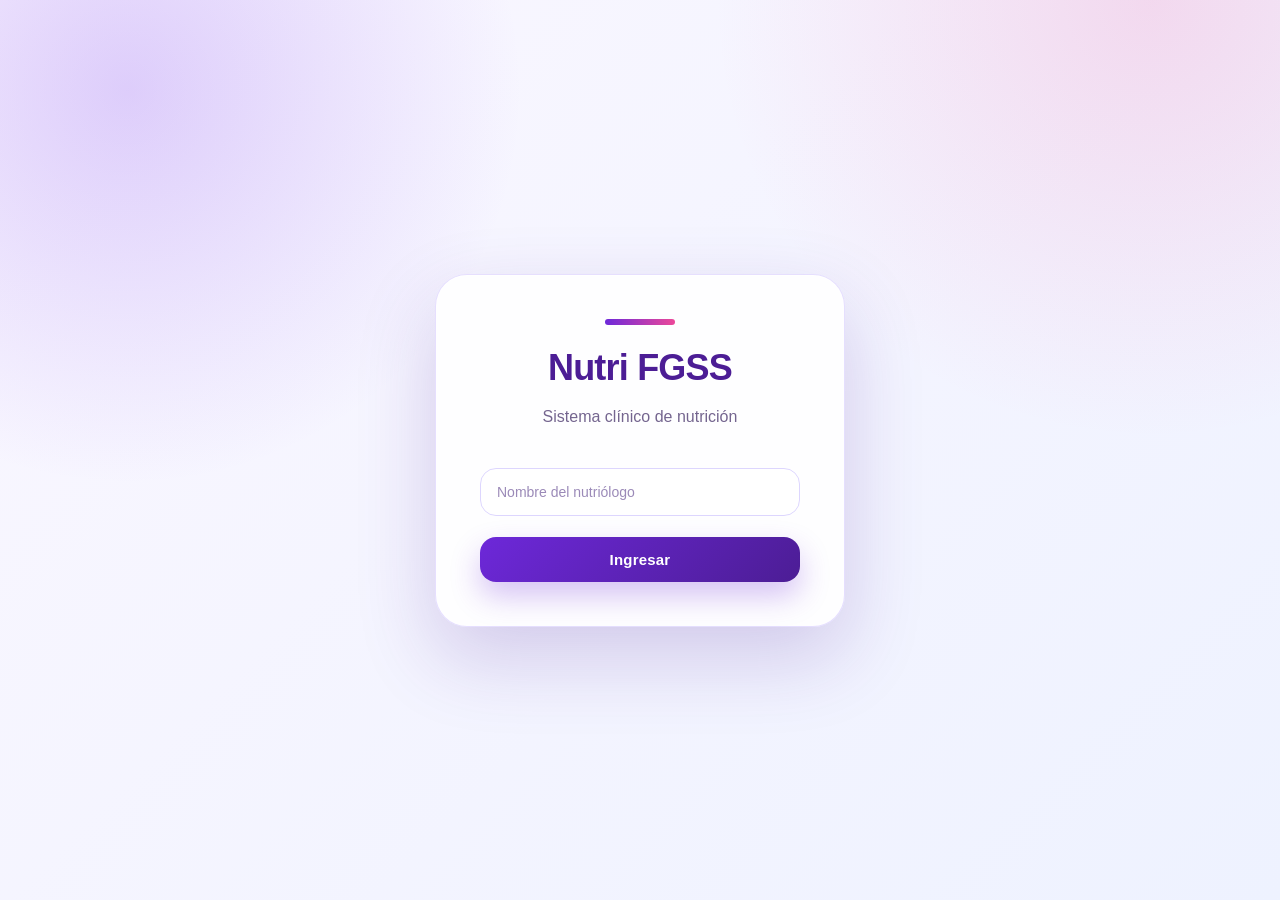
<file: index.html>
<!DOCTYPE html>
<html lang="es">
<head>
  <meta charset="UTF-8">
  <title>Nutri Fer- Login</title>
  <link rel="stylesheet" href="css/styles.css">
</head>
<body class="login-body">

  <div class="login-card">
    <h1>Nutri FGSS</h1>
    <p>Sistema clínico de nutrición</p>

    <input type="text" id="nombreNutriologo" placeholder="Nombre del nutriólogo">
    <button id="btnLogin">Ingresar</button>
  </div>

  <script type="module" src="js/auth.js"></script>
</body>
</html>
</file>
<file: css/styles.css>
:root {
  --primary: #6d28d9;
  --primary-dark: #4c1d95;
  --primary-light: #a78bfa;
  --secondary: #ec4899;
  --bg-main: #f7f4ff;
  --bg-card: rgba(255, 255, 255, 0.88);
  --text-main: #1f1235;
  --text-muted: #74658f;
  --border: rgba(167, 139, 250, 0.28);
  --danger: #dc2626;
  --danger-dark: #991b1b;
}

* {
  box-sizing: border-box;
  font-family: "Inter", "Segoe UI", Arial, sans-serif;
}

body {
  margin: 0;
  min-height: 100vh;
  color: var(--text-main);
  background:
    radial-gradient(circle at 10% 10%, rgba(124, 58, 237, 0.22), transparent 28%),
    radial-gradient(circle at 90% 0%, rgba(236, 72, 153, 0.16), transparent 30%),
    linear-gradient(135deg, #faf7ff 0%, #eef2ff 100%);
}

/* LOGIN */
.login-body {
  min-height: 100vh;
  display: flex;
  justify-content: center;
  align-items: center;
  padding: 24px;
}

.login-card {
  width: 410px;
  padding: 44px;
  text-align: center;
  background: var(--bg-card);
  border-radius: 32px;
  border: 1px solid var(--border);
  box-shadow:
    0 30px 80px rgba(76, 29, 149, 0.20),
    inset 0 1px 0 rgba(255, 255, 255, 0.8);
  backdrop-filter: blur(18px);
}

.login-card::before {
  content: "";
  display: block;
  width: 70px;
  height: 6px;
  margin: 0 auto 22px;
  border-radius: 99px;
  background: linear-gradient(90deg, var(--primary), var(--secondary));
}

.login-card h1 {
  margin: 0 0 8px;
  font-size: 36px;
  color: var(--primary-dark);
  letter-spacing: -0.8px;
}

.login-card p {
  margin-bottom: 30px;
  color: var(--text-muted);
  line-height: 1.5;
}

/* FORMULARIOS */
input,
select,
textarea {
  width: 100%;
  padding: 15px 16px;
  margin: 9px 0;
  border: 1px solid #ddd6fe;
  border-radius: 16px;
  background: rgba(255, 255, 255, 0.9);
  color: var(--text-main);
  outline: none;
  transition: all 0.25s ease;
  font-size: 14px;
}

input::placeholder,
textarea::placeholder {
  color: #9b8ab8;
}

input:focus,
select:focus,
textarea:focus {
  border-color: var(--primary-light);
  background: #ffffff;
  box-shadow:
    0 0 0 4px rgba(139, 92, 246, 0.14),
    0 8px 18px rgba(76, 29, 149, 0.08);
}

textarea {
  min-height: 120px;
  resize: none;
}

/* BOTONES */
button {
  width: 100%;
  padding: 14px 20px;
  margin-top: 12px;
  border: none;
  border-radius: 16px;
  cursor: pointer;
  color: white;
  font-size: 15px;
  font-weight: 800;
  letter-spacing: 0.2px;
  background: linear-gradient(135deg, var(--primary), var(--primary-dark));
  box-shadow: 0 14px 30px rgba(109, 40, 217, 0.28);
  transition: all 0.25s ease;
}

button:hover {
  transform: translateY(-2px);
  box-shadow: 0 20px 42px rgba(109, 40, 217, 0.34);
}

button:active {
  transform: scale(0.98);
}

/* HEADER */
header {
  position: sticky;
  top: 0;
  z-index: 10;
  color: white;
  padding: 20px 38px;
  display: flex;
  justify-content: space-between;
  align-items: center;
  background:
    linear-gradient(135deg, rgba(76, 29, 149, 0.96), rgba(109, 40, 217, 0.94)),
    radial-gradient(circle at top right, rgba(236, 72, 153, 0.5), transparent 35%);
  box-shadow: 0 14px 40px rgba(76, 29, 149, 0.24);
  backdrop-filter: blur(14px);
}

header h2 {
  margin: 0;
  font-size: 28px;
  letter-spacing: -0.5px;
}

header p {
  margin: 5px 0 0;
  color: #ede9fe;
  font-size: 14px;
}

header button {
  width: auto;
  margin: 0;
  padding: 11px 18px;
  border-radius: 999px;
  background: rgba(255, 255, 255, 0.16);
  border: 1px solid rgba(255, 255, 255, 0.32);
  box-shadow: none;
}

header button:hover {
  background: rgba(255, 255, 255, 0.26);
}

/* CONTENEDOR */
.container {
  max-width: 1220px;
  margin: 0 auto;
  padding: 38px;
  display: grid;
  grid-template-columns: 1fr 1fr;
  gap: 28px;
}

/* TARJETAS */
.card {
  position: relative;
  overflow: hidden;
  background: var(--bg-card);
  padding: 30px;
  border-radius: 30px;
  border: 1px solid var(--border);
  box-shadow:
    0 20px 50px rgba(76, 29, 149, 0.10),
    inset 0 1px 0 rgba(255, 255, 255, 0.85);
  backdrop-filter: blur(16px);
}

.card::after {
  content: "";
  position: absolute;
  right: -60px;
  top: -60px;
  width: 140px;
  height: 140px;
  border-radius: 50%;
  background: rgba(167, 139, 250, 0.12);
  pointer-events: none;
}

.card h3 {
  position: relative;
  margin: 0 0 20px;
  color: var(--primary-dark);
  font-size: 23px;
  letter-spacing: -0.4px;
}

.card h3::after {
  content: "";
  display: block;
  width: 46px;
  height: 4px;
  margin-top: 10px;
  border-radius: 99px;
  background: linear-gradient(90deg, var(--primary), var(--secondary));
}

.historial {
  grid-column: span 2;
}

.diagnostico {
  display: inline-block;
  margin-top: 10px;
  padding: 11px 15px;
  border-radius: 999px;
  background: linear-gradient(135deg, #f3e8ff, #ede9fe);
  color: var(--primary-dark);
  font-weight: 900;
  border: 1px solid #ddd6fe;
}

/* CONSULTAS */
.consulta {
  position: relative;
  margin-top: 18px;
  padding: 22px 22px 22px 26px;
  border-radius: 24px;
  background: linear-gradient(135deg, #ffffff, #faf7ff);
  border: 1px solid #e9d5ff;
  box-shadow: 0 14px 32px rgba(91, 33, 182, 0.08);
  transition: all 0.25s ease;
}

.consulta:hover {
  transform: translateY(-2px);
  box-shadow: 0 20px 42px rgba(91, 33, 182, 0.13);
}

.consulta::before {
  content: "";
  position: absolute;
  left: 0;
  top: 20px;
  bottom: 20px;
  width: 6px;
  border-radius: 99px;
  background: linear-gradient(180deg, var(--secondary), var(--primary));
}

.consulta p {
  margin: 9px 0;
  padding-left: 8px;
  line-height: 1.45;
}

.consulta strong {
  color: var(--primary-dark);
}

.consulta button {
  width: auto;
  padding: 10px 17px;
  margin-right: 8px;
  border-radius: 999px;
  background: linear-gradient(135deg, #8b5cf6, #6d28d9);
}

/* ELIMINAR */
.btn-eliminar {
  background: linear-gradient(135deg, var(--danger), var(--danger-dark)) !important;
  box-shadow: 0 12px 26px rgba(220, 38, 38, 0.24) !important;
}

/* HISTORIAL */
.historial-header {
  display: flex;
  justify-content: space-between;
  align-items: center;
  gap: 14px;
}

.historial-header button {
  width: auto;
  padding: 11px 18px;
  border-radius: 999px;
}

/* RESPONSIVE */
@media (max-width: 900px) {
  .container {
    grid-template-columns: 1fr;
    padding: 24px;
  }

  .historial {
    grid-column: span 1;
  }

  header {
    flex-direction: column;
    gap: 14px;
    text-align: center;
    padding: 22px;
  }

  header button,
  .historial-header button {
    width: 100%;
  }

  .historial-header {
    flex-direction: column;
    align-items: stretch;
  }

  .login-card {
    width: 100%;
    max-width: 420px;
  }
}
</file>
